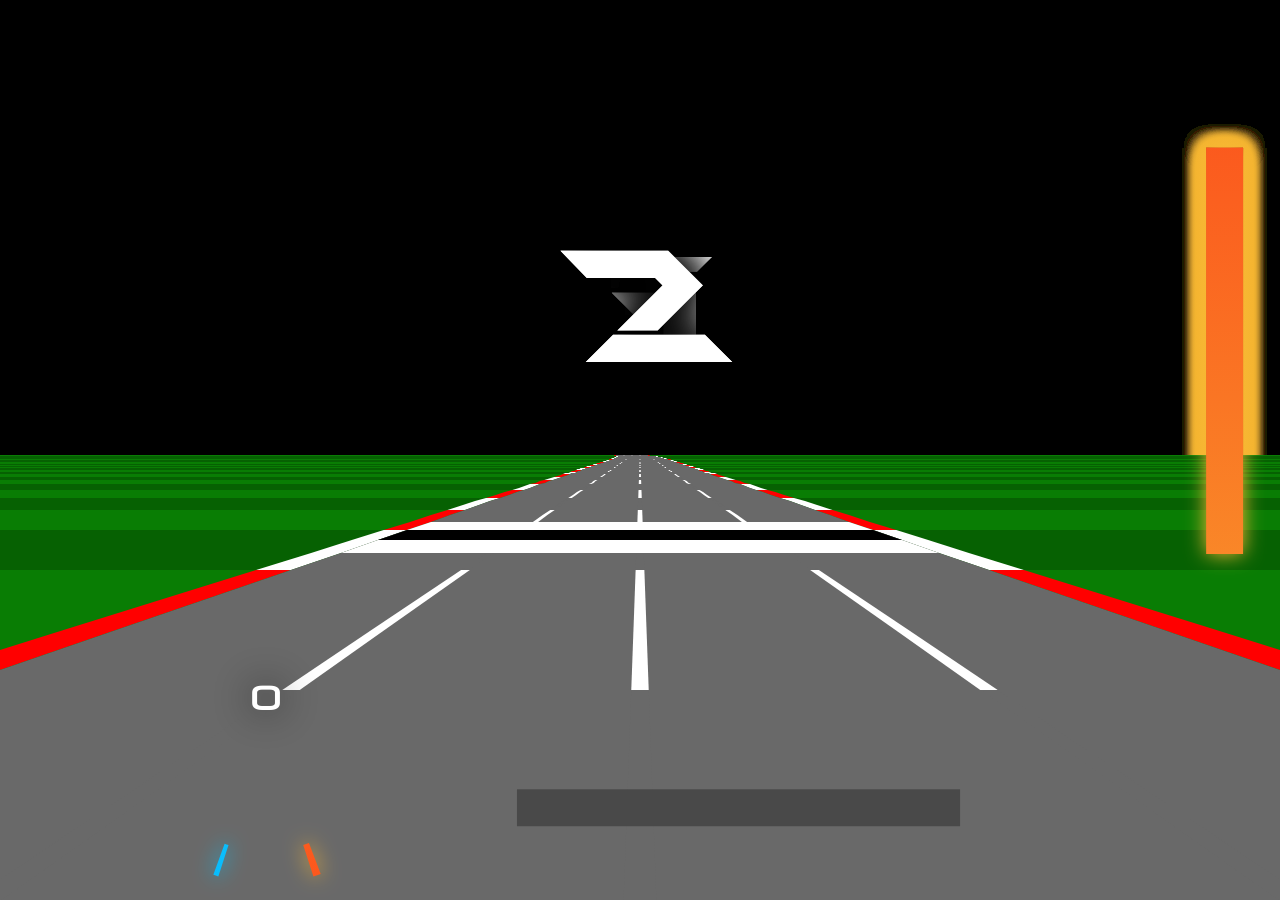
<file: finalProject/index.html>
<!DOCTYPE html>

<head>
    <meta charset="utf-8">
    <meta http-equiv="X-UA-Compatible" content="IE=edge">
    <title></title>
    <meta name="description" content="">
    <meta name="viewport" content="width=device-width, initial-scale=1">
    <link rel="stylesheet" href="./css/reset.css">
    <link rel="stylesheet" href="./css/styles.css">
</head>

<body>

    <canvas id="main-canvas"></canvas>

    <script src="./js/Utils.js"></script>
    <script src="./js/GameConstants.js"></script>
    <script src="./js/PreLoader.js"></script>
    <script src="./js/DashBoard.js"></script>
    <script src="./js/Enemies.js"></script>
    <script src="./js/Player.js"></script>
    <script src="./js/Road.js"></script>
    <script src="./js/Game.js"></script>

</body>

</html>
</file>
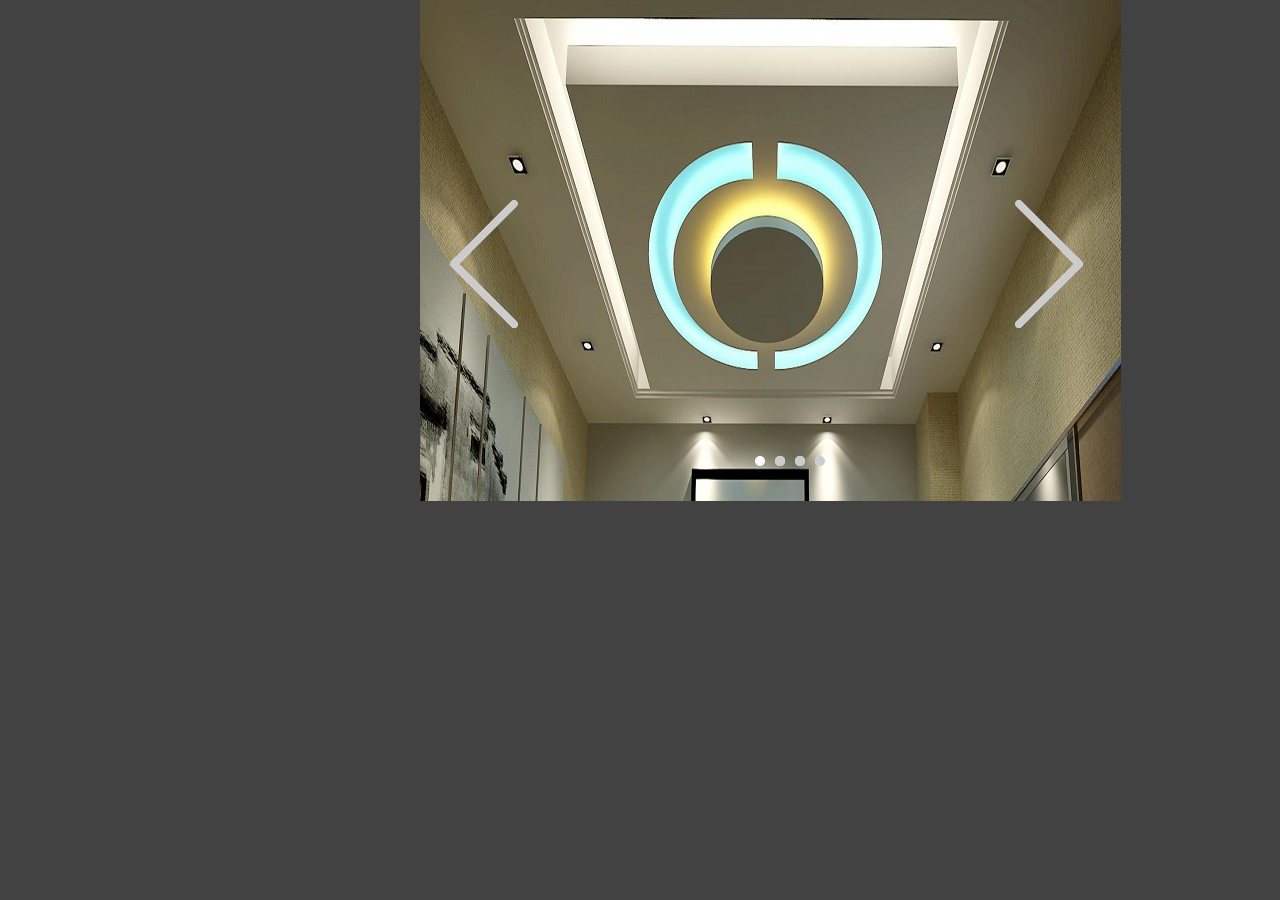
<file: js-experiments/ast4/index.html>
<!DOCTYPE html>

<head>
    <meta charset="utf-8">
    <meta http-equiv="X-UA-Compatible" content="IE=edge">
    <title></title>
    <meta name="description" content="">
    <meta name="viewport" content="width=device-width, initial-scale=1">
    <link rel="stylesheet" href="./css/styles.css">
    <link rel="stylesheet" href="./css/reset.css">
</head>

<body>



    <div class="main-container">
        <ul class="slider clearfix">
            <li><img src="./images/a.jpg"></li>
            <li><img src="./images/b.jpg"></li>
            <li><img src="./images/c.jpg"></li>
            <li><img src="./images/d.JPG"></li>
        </ul>
    </div>

    <div class="middle">
        <button class="  prev"><img src="images/arrow-left.png"></button>
    </div>
    <div class="middle">
        <button class="  next"><img src="images/arrow-right.png"></button>
    </div>
    </div>


    <script src="main.js" async defer></script>
</body>

</html>
</file>
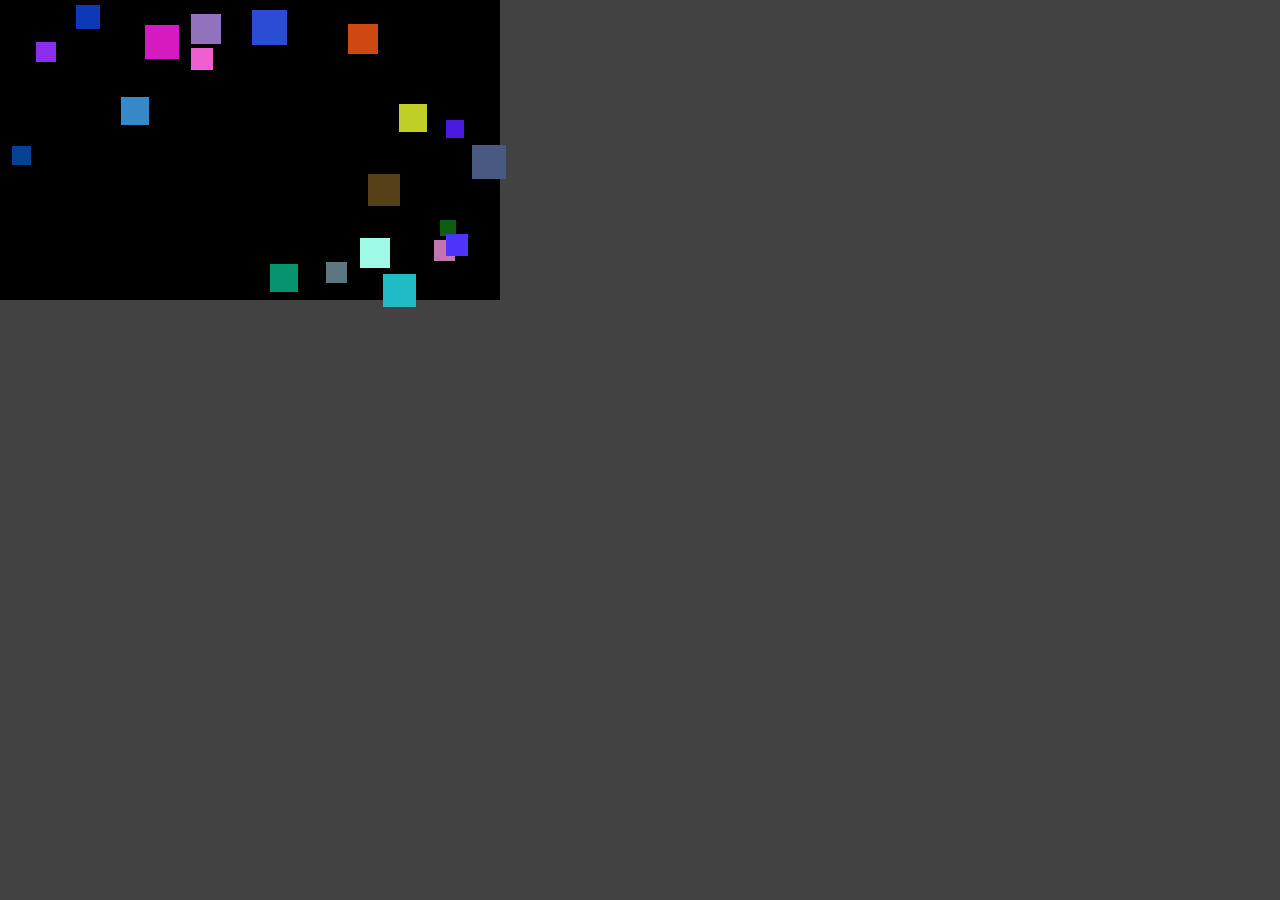
<file: js-experiments/ast5 Ant smasher (OOP)/index.html>
<!DOCTYPE html>

<head>
    <meta charset="utf-8">
    <meta http-equiv="X-UA-Compatible" content="IE=edge">
    <title></title>
    <meta name="description" content="">
    <meta name="viewport" content="width=device-width, initial-scale=1">
    <link rel="stylesheet" href="./css/reset.css">
    <link rel="stylesheet" href="./css/styles.css">
</head>

<body>

    <div class="main-div"></div>

    <script src="./js/Ant.js"></script>
    <script src="./js/Game.js"></script>

</body>

</html>
</file>
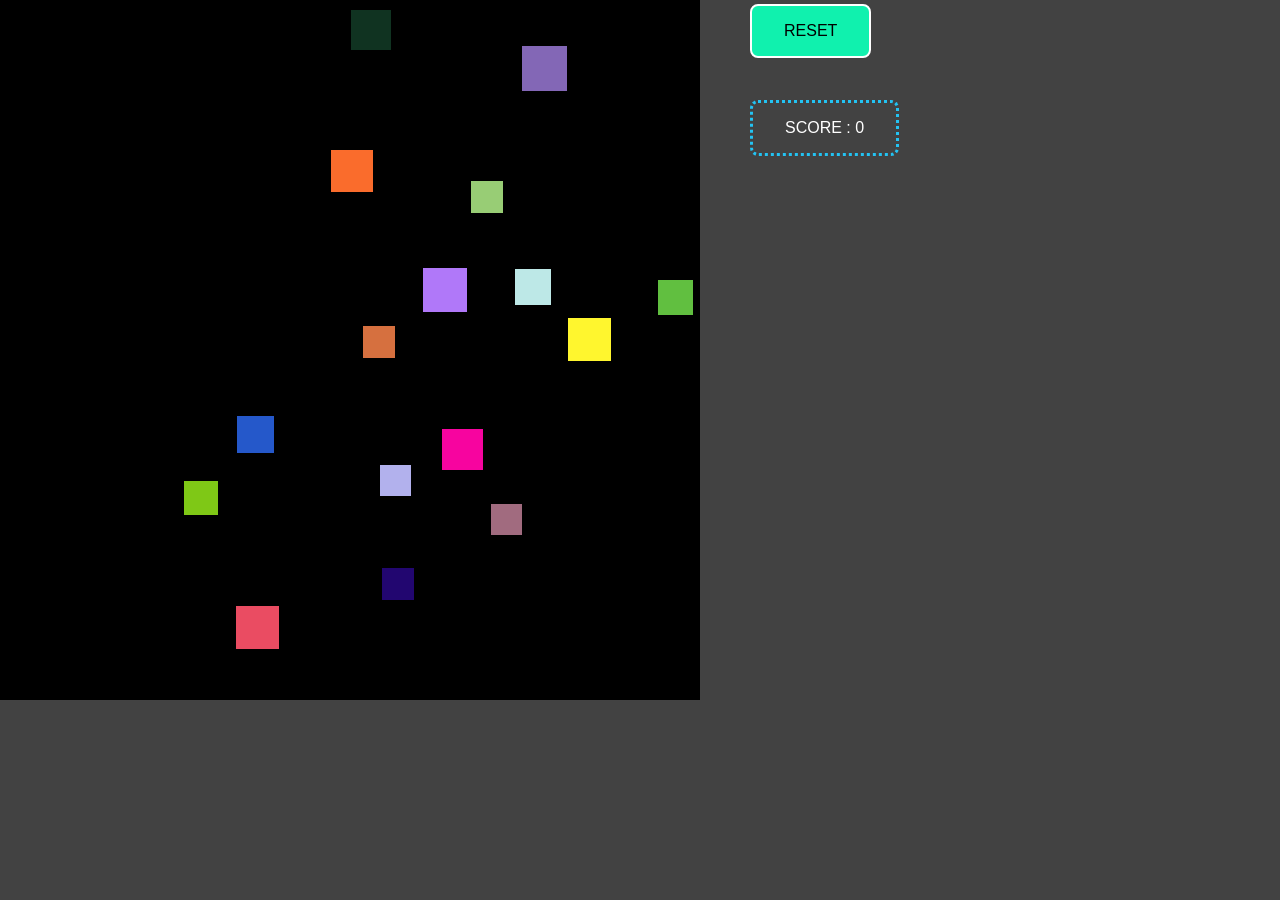
<file: js-experiments/ast5/index.html>
<!DOCTYPE html>

<head>
    <meta charset="utf-8">
    <meta http-equiv="X-UA-Compatible" content="IE=edge">
    <title></title>
    <meta name="description" content="">
    <meta name="viewport" content="width=device-width, initial-scale=1">
    <link rel="stylesheet" href="./css/reset.css">
    <link rel="stylesheet" href="./css/styles.css">
</head>

<body>
    <button class="button reset">RESET</button>
    <button class="score button"></button>


    <div class="main-div"></div>

    <script src="./js/Utils.js"></script>
    <script src="./js/Ant.js"></script>
    <script src="./js/Game.js"></script>

</body>

</html>
</file>
<file: finalProject/css/styles.css>
@font-face {
    font-family: PerfectDark;
    src: url("../fonts/pdark.ttf");
}

@font-face {
    font-family: NeuroPol;
    src: url("../fonts/neuropol.ttf");
}

#main-canvas {
    background: #000;
    display: block;
   
    background-color: black;
}
</file>
<file: js-experiments/ast4/css/styles.css>
body {
    background-color: #424242
}

.main-container {
   
    width: 701px;
    height: 501px;
    position: relative;
    margin-left: 420px;
    overflow:hidden;
}

.slider {
    width: 3000px;
    list-style: none; 
    position: absolute;
    overflow:hidden;

}

.slider li {
    float: left;
}

.middle {
    margin: 0 auto;
    height: 20px;
    width: 20px;

}



.prev {
    position: fixed;
    top: 200px;
    left: 420px;
    background-color: transparent;
    border: 0px;
}

.next {
    position: fixed;
    top: 200px;
    left: 985px;
    border: 0px;
    background-color: transparent;
}



.navigation-li {
    height: 20px;
    width: 20px;
    display: inline-block;
    background-image: url("../images/dot-icon-hover.png");
}

.navigation-li-active {
    height: 20px;
    width: 20px;
    display: inline-block;
    background-image: url("../images/dot-icon.png");
}
</file>
<file: js-experiments/ast5 Ant smasher (OOP)/css/styles.css>
.main-div {
    width: 500px;
    height: 300px;
    position: relative;
    background-color: black;

}

body {
    background-color: #424242
}
</file>
<file: js-experiments/ast5/css/styles.css>
.main-div {
    width: 700px;
    height: 700px;
    position: relative;
    background-color: black;
}

body {
    background-color: #424242
}

.button {
    background-color: #10f1ae;
    color: black;
    border: 2px solid #fff;
    padding: 16px 32px;
    text-align: center;
    text-decoration: none;
    display: inline-block;
    font-size: 16px;
    margin: 4px 2px;
    margin-left: 750px;
    border-radius: 8px;
    position: fixed;
}

.score {
    margin-top: 100px;
    background-color: #424242;
    border: 3px dotted rgb(35, 195, 243);
    color: white
}

.reset:hover {
    background-color: #424242;
    color: white;
}
</file>
